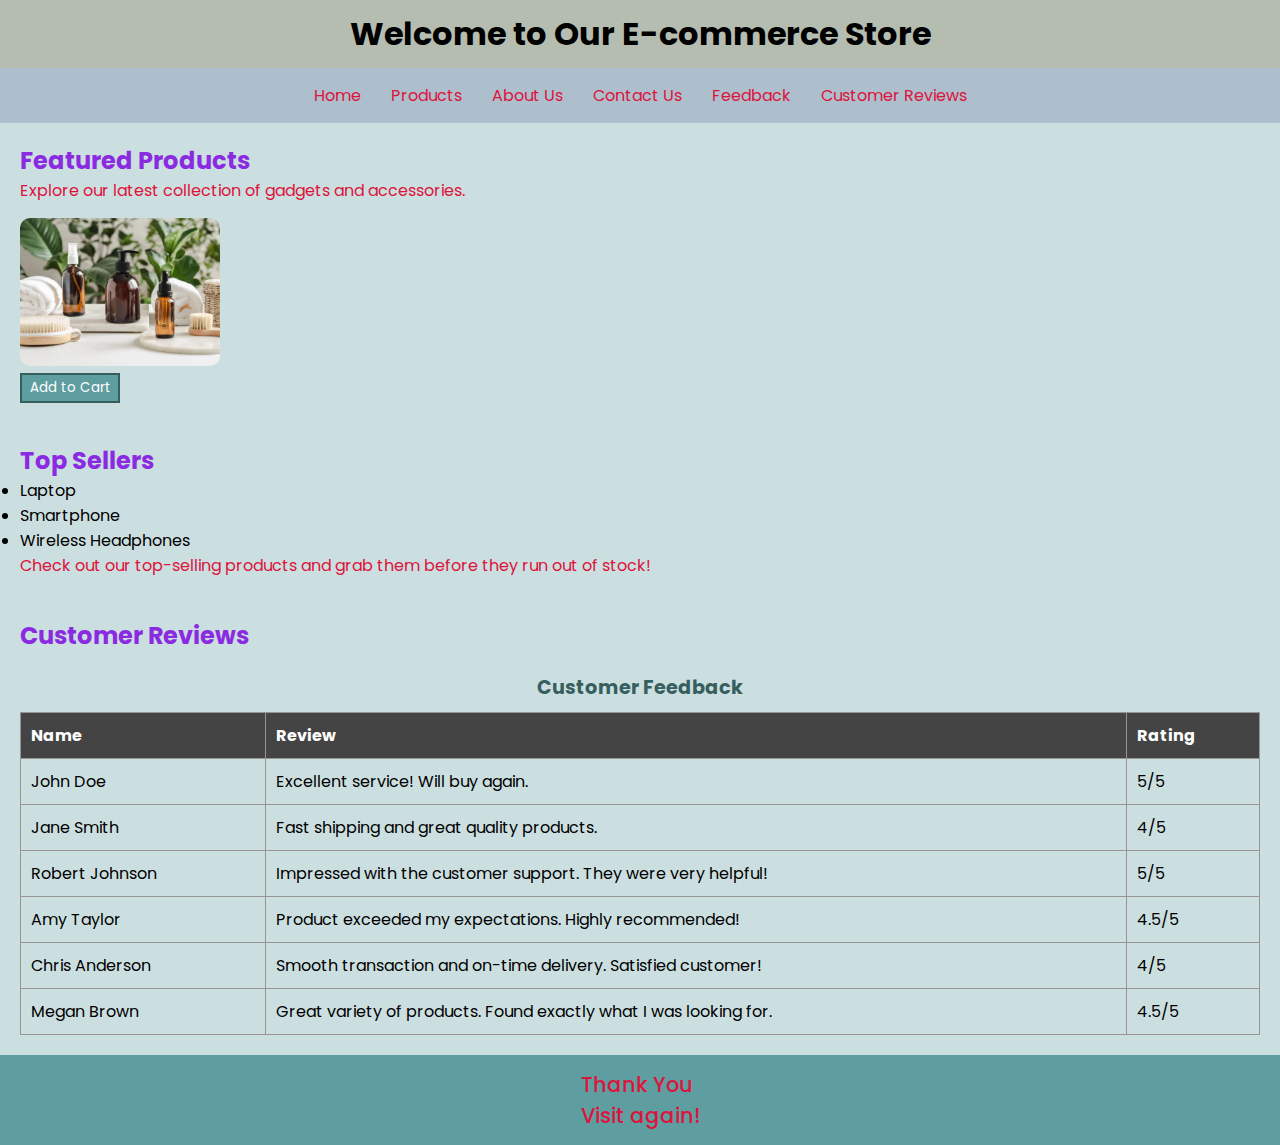
<file: task1/index.html>
<!DOCTYPE html>
<html lang="en">

<head>
    <meta charset="UTF-8">
    <meta name="viewport" content="width=device-width, initial-scale=1.0">
    <title>E-commerce Website</title>
    <link rel="stylesheet" href="styles.css">
</head>

<body>

    <header>
        <h1>Welcome to Our E-commerce Store</h1>
    </header>

    <nav>
        <ul>
            <li><a href="#">Home</a></li>
            <li><a href="#">Products</a></li>
            <li><a href="#">About Us</a></li>
            <li><a href="#">Contact Us</a></li>
            <li><a href="#">Feedback</a></li>
            <li><a href="#">Customer Reviews</a></li>
        </ul>
    </nav>

    <section>
        <h2>Featured Products</h2>

        <p id="product-description" class="highlight">Explore our latest collection of gadgets and accessories.</p>

        <img src="product-image.webp" alt="Product Image" style="max-width: 100%; height: auto; margin-top: 15px;">
        <br>
        <button onclick="addToCart()">Add to Cart</button>
    </section>

    <section>
        <h2>Top Sellers</h2>

        <ul>
            <li>Laptop</li>
            <li>Smartphone</li>
            <li>Wireless Headphones</li>
        </ul>

        <p>Check out our top-selling products and grab them before they run out of stock!</p>

        <i class="fas fa-star"></i> <i class="fas fa-star"></i> <i class="fas fa-star"></i> <i class="fas fa-star"></i>
        <i class="fas fa-star"></i>
    </section>

    <section>
        <h2>Customer Reviews</h2>

        <table>
            <caption>Customer Feedback</caption>
            <thead>
                <tr>
                    <th>Name</th>
                    <th>Review</th>
                    <th>Rating</th>
                </tr>
            </thead>
            <tbody>
                <tr>
                    <td>John Doe</td>
                    <td>Excellent service! Will buy again.</td>
                    <td>5/5</td>
                </tr>
                <tr>
                    <td>Jane Smith</td>
                    <td>Fast shipping and great quality products.</td>
                    <td>4/5</td>
                </tr>
                <tr>
                    <td>Robert Johnson</td>
                    <td>Impressed with the customer support. They were very helpful!</td>
                    <td>5/5</td>
                </tr>
                <tr>
                    <td>Amy Taylor</td>
                    <td>Product exceeded my expectations. Highly recommended!</td>
                    <td>4.5/5</td>
                </tr>
                <tr>
                    <td>Chris Anderson</td>
                    <td>Smooth transaction and on-time delivery. Satisfied customer!</td>
                    <td>4/5</td>
                </tr>
                <tr>
                    <td>Megan Brown</td>
                    <td>Great variety of products. Found exactly what I was looking for.</td>
                    <td>4.5/5</td>
                </tr>

            </tbody>
        </table>
    </section>
    <footer>
        <p>Thank You <br> Visit again!</p>
    </footer>

    <script>
        function addToCart() {
            alert("Product added to cart!");
        }
    </script>

</body>

</html>
</file>
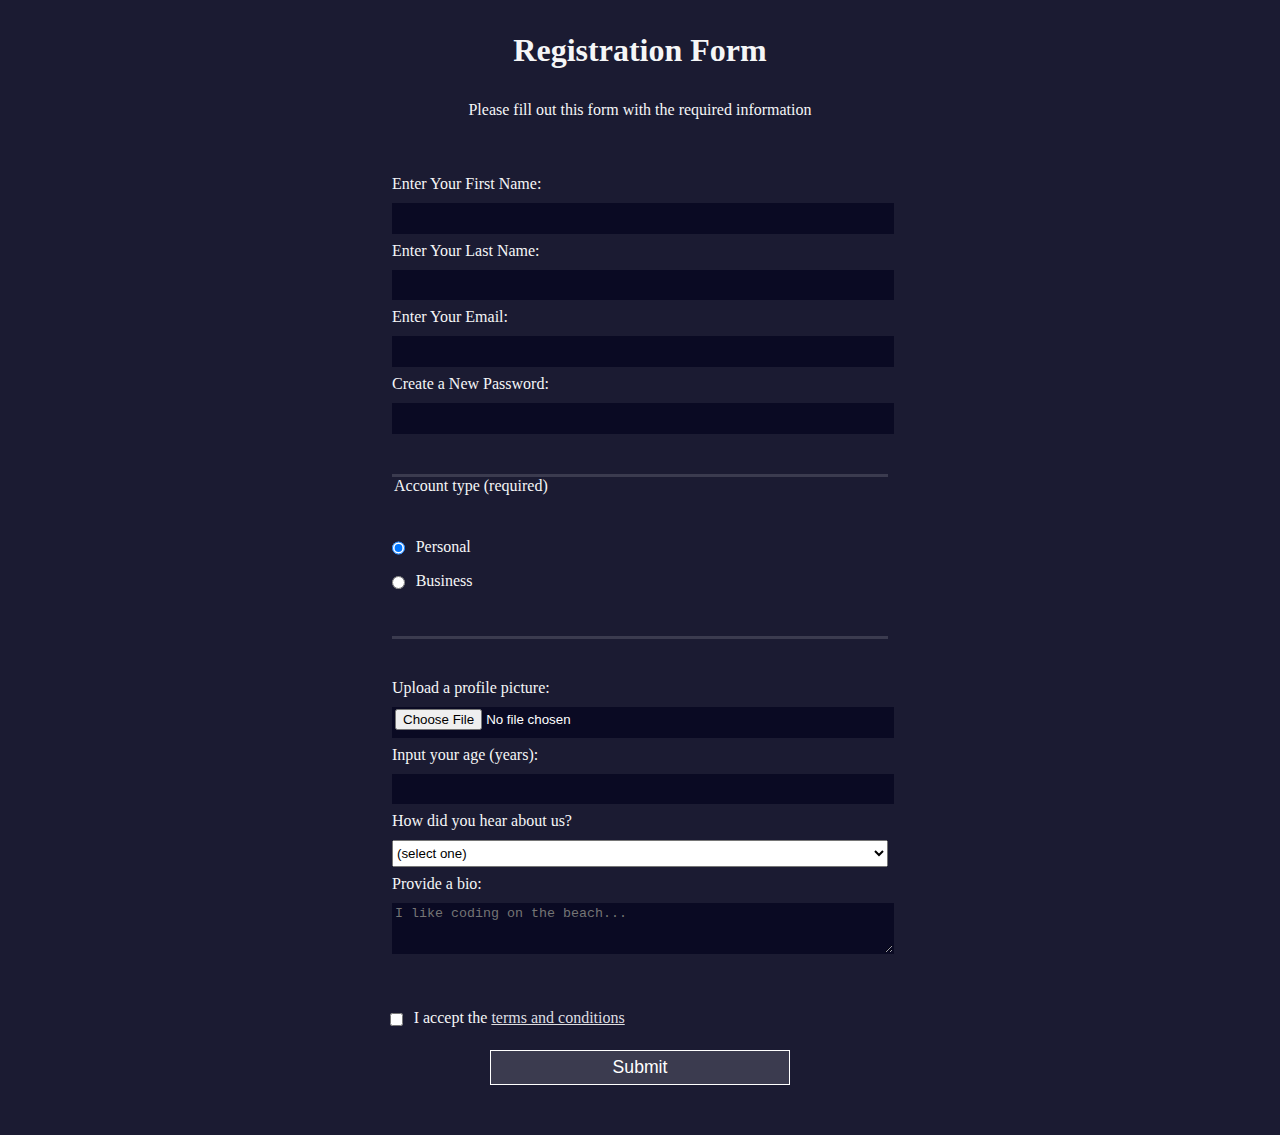
<file: task2/index.html>
<!DOCTYPE html>
<html lang="en">
  <head>
    <meta charset="UTF-8">
    <title>Registration Form</title>
    <link rel="stylesheet" href="styles.css" />
  </head>
  <body>
    <h1>Registration Form</h1>
    <p>Please fill out this form with the required information</p>
    <form method="post" action='https://register-demo.freecodecamp.org'>
      <fieldset>
        <label for="first-name">Enter Your First Name: <input id="first-name" name="first-name" type="text" required /></label>
        <label for="last-name">Enter Your Last Name: <input id="last-name" name="last-name" type="text" required /></label>
        <label for="email">Enter Your Email: <input id="email" name="email" type="email" required /></label>
        <label for="new-password">Create a New Password: <input id="new-password" name="new-password" type="password" pattern="[a-z0-5]{8,}" required /></label>
      </fieldset>
      <fieldset>
        <legend>Account type (required)</legend>
        <label for="personal-account"><input id="personal-account" type="radio" name="account-type" class="inline" checked /> Personal</label>
        <label for="business-account"><input id="business-account" type="radio" name="account-type" class="inline" /> Business</label>
      </fieldset>
      <fieldset>
        <label for="profile-picture">Upload a profile picture: <input id="profile-picture" type="file" name="file" /></label>
        <label for="age">Input your age (years): <input id="age" type="number" name="age" min="13" max="120" /></label>
        <label for="referrer">How did you hear about us?
          <select id="referrer" name="referrer">
            <option value="">(select one)</option>
            <option value="1">freeCodeCamp News</option>
            <option value="2">freeCodeCamp YouTube Channel</option>
            <option value="3">freeCodeCamp Forum</option>
            <option value="4">Other</option>
          </select>
        </label>
        <label for="bio">Provide a bio:
          <textarea id="bio" name="bio" rows="3" cols="30" placeholder="I like coding on the beach..."></textarea>
        </label>
      </fieldset>
      <label for="terms-and-conditions">
        <input class="inline" id="terms-and-conditions" type="checkbox" required name="terms-and-conditions" /> I accept the <a href="https://www.freecodecamp.org/news/terms-of-service/">terms and conditions</a>
      </label>
      <input type="submit" value="Submit" />
    </form>
  </body>
</html>
</file>
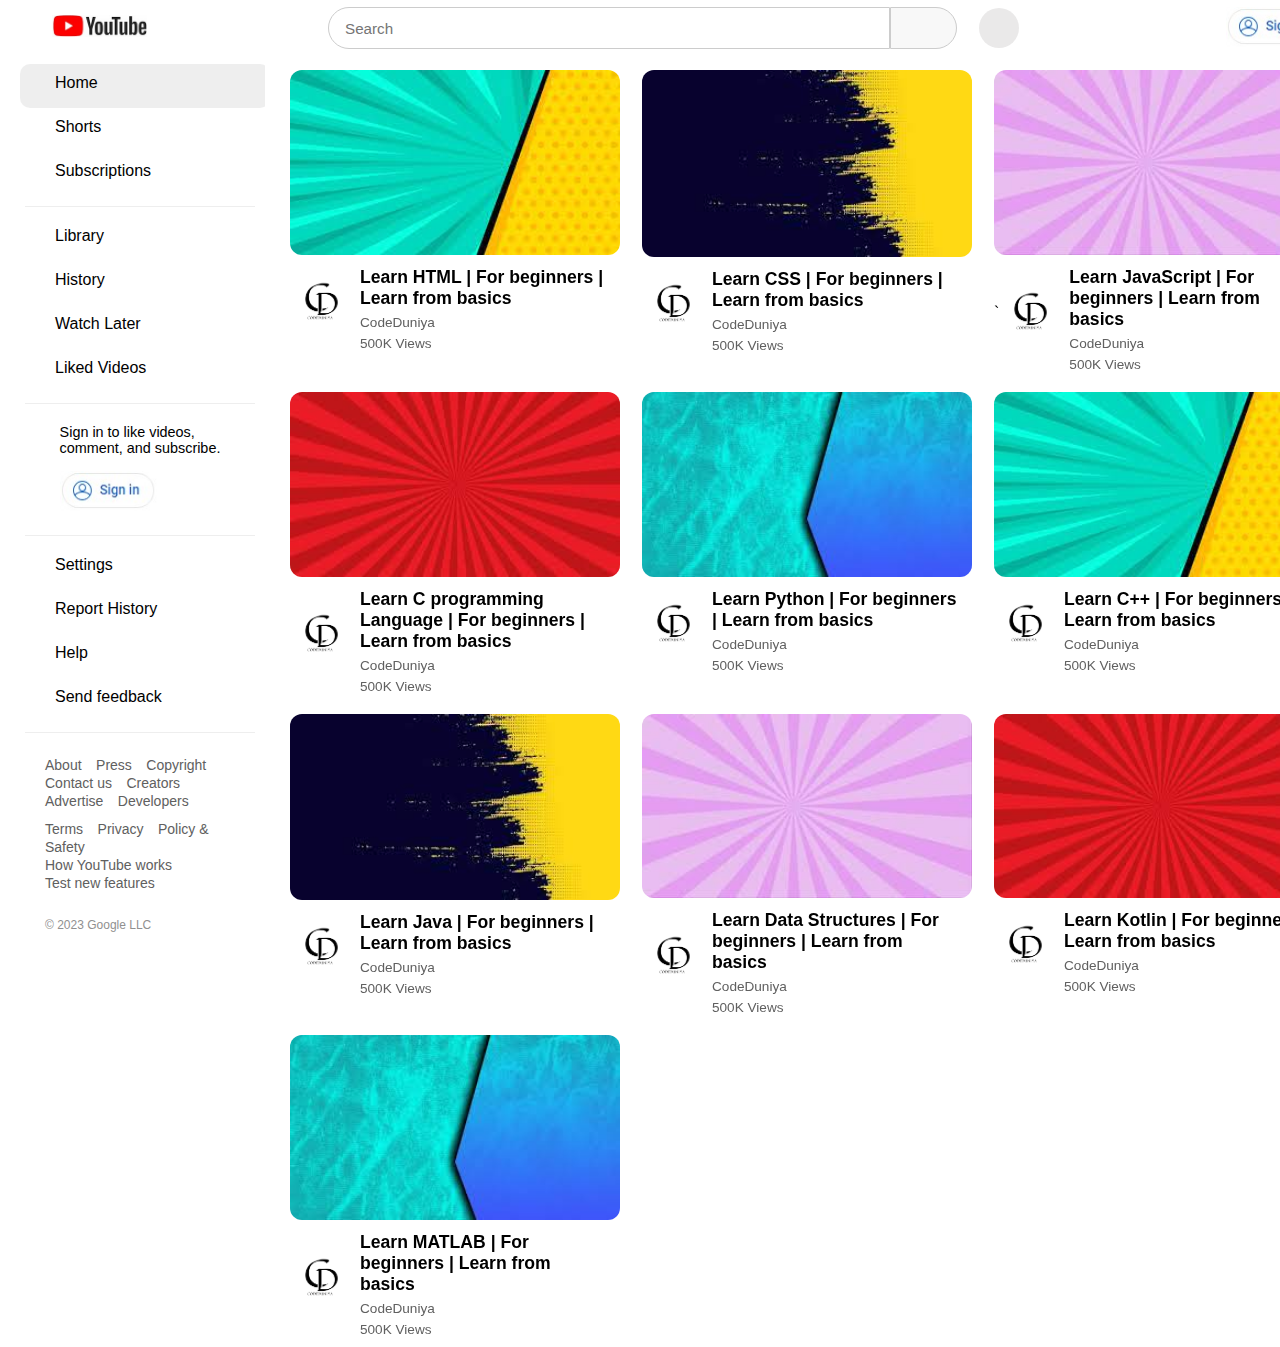
<file: Flexbox-layout-task6 (Shabnam)/flexbox-layout.html>
<!DOCTYPE html>
<html lang="en">

<head>
    <meta charset="UTF-8">
    <meta name="viewport" content="width=device-width, initial-scale=1.0">
    <title>Youtube</title>
    <link rel="stylesheet" href="flexbox-layout.css">
    <link rel="stylesheet" href="https://cdnjs.cloudflare.com/ajax/libs/font-awesome/6.4.2/css/all.min.css"
        integrity="sha512-z3gLpd7yknf1YoNbCzqRKc4qyor8gaKU1qmn+CShxbuBusANI9QpRohGBreCFkKxLhei6S9CQXFEbbKuqLg0DA=="
        crossorigin="anonymous" referrerpolicy="no-referrer">
</head>

<body>
    <header>
        <div class="nav_bar">
            <div class="logo">
                <div class="bars">
                    <i class="fa-solid fa-bars"></i>
                </div>
                <div class="logo_img">
                    <img src="ytlogo1.jpg" alt="logo" height="22px" width="95px">
                </div>
            </div>

            <div class="search_bar">
                <input type="text" placeholder="Search" id="searchbox">
                <div class="search_icon">
                    <i class="fa-solid fa-magnifying-glass"></i>
                </div>
                <div class="mic">
                    <div class="mic_icon">
                        <i class="fa-solid fa-microphone"></i>
                    </div>
                </div>
            </div>

            <div class="menu_signin">
                <div class="menu">
                    <i class="fa-solid fa-ellipsis-vertical"></i>
                </div>
                <div class="signin">
                    <img src="signin.jpg" alt="signinimg" height="40px" width="97px">
                </div>
            </div>
        </div>
    </header>

    <div class="youtube_bottom_section">
        <div class="youtube_sidebar">
            <div class="sidebar_elements selected">
                <i class="fa-solid fa-house" style="color: #000000;"></i>
                <p>Home</p>
            </div>
            <div class="sidebar_elements">
                <i class="fa-solid fa-play" style="color: #000000;"></i>
                <p>Shorts</p>
            </div>
            <div class="sidebar_elements">
                <i class="fa-solid fa-video" style="color: #000000;"></i>
                <p>Subscriptions</p>
            </div>
            <div class="sidebar_hr"></div>
            <div class="sidebar_elements">
                <i class="fa-solid fa-photo-film" style="color: #000000;"></i>
                <p>Library</p>
            </div>
            <div class="sidebar_elements">
                <i class="fa-solid fa-clock-rotate-left" style="color: #000000;"></i>
                <p>History</p>
            </div>
            <div class="sidebar_elements">
                <i class="fa-regular fa-clock" style="color: #000000;"></i>
                <p>Watch Later</p>
            </div>
            <div class="sidebar_elements">
                <i class="fa fa-thumbs-up" style="color: #000000;"></i>
                <p>Liked Videos</p>
            </div>
            <div class="sidebar_hr"></div>
            <div class="signin_bar">
                <p>Sign in to like videos, <br>comment, and subscribe.</p>
                <div class="signin_sidebar">
                    <img src="signin.jpg" alt="signinimg" height="40px" width="97px">
                </div>
            </div>
            <div class="sidebar_hr"></div>
            <div class="sidebar_elements">
                <i class="fa-solid fa-gear" style="color: #000000;"></i>
                <p>Settings</p>
            </div>
            <div class="sidebar_elements">
                <i class="fa-regular fa-flag" style="color: #000000;"></i>
                <p>Report History</p>
            </div>
            <div class="sidebar_elements">
                <i class="fa-regular fa-circle-question" style="color: #000000;"></i>
                <p>Help</p>
            </div>
            <div class="sidebar_elements">
                <i class="fa-regular fa-comment-dots" style="color: #000000;"></i>
                <p>Send feedback</p>
            </div>
            <div class="sidebar_hr"></div>
            <div class="extra">
                <div class="one">
                    <span>About</span>
                    <span>Press</span>
                    <span>Copyright</span>
                    <span>Contact us</span>
                    <span>Creators</span>
                    <span>Advertise</span>
                    <span>Developers</span>
                </div>
                <div class="two">
                    <span>Terms</span>
                    <span>Privacy</span>
                    <span>Policy & Safety</span><br>
                    <span>How YouTube works</span><br>
                    <span>Test new features</span>
                </div>
                <div class="three">
                    © 2023 Google LLC
                </div>
            </div>
        </div>
        <div class="youtube_videos">
            <div class="ytvideo">
                <img src="tn1.jfif" alt="firstVideo" class="yttn">
                <div class="videoDetails">
                    <img src="cn.png" alt="cn" class="cname">
                    <div class="videoDetailsText">
                        <p class="ytVideoTitle">Learn HTML | For beginners | Learn from basics</p>
                        <p class="ytChannelName">CodeDuniya</p>
                        <p class="ytVideoViews">500K Views</p>
                    </div>
                </div>
            </div>
            <div class="ytvideo">
                <img src="tn2.jfif" alt="secondVideo" class="yttn">
                <div class="videoDetails">
                    <img src="cn.png" alt="cn" class="cname">
                    <div class="videoDetailsText">
                        <p class="ytVideoTitle">Learn CSS | For beginners | Learn from basics</p>
                        <p class="ytChannelName">CodeDuniya</p>
                        <p class="ytVideoViews">500K Views</p>
                    </div>
                </div>
            </div>
            <div class="ytvideo">
                <img src="tn3.jfif" alt="thirdVideo" class="yttn">
                <div class="videoDetails">
           `         <img src="cn.png" alt="cn" class="cname">
                    <div class="videoDetailsText">
                        <p class="ytVideoTitle">Learn JavaScript | For beginners | Learn from basics</p>
                        <p class="ytChannelName">CodeDuniya</p>
                        <p class="ytVideoViews">500K Views</p>
                    </div>
                </div>
            </div>
            <div class="ytvideo">
                <img src="tn4.jfif" alt="fourthVideo" class="yttn">
                <div class="videoDetails">
                    <img src="cn.png" alt="cn" class="cname">
                    <div class="videoDetailsText">
                        <p class="ytVideoTitle">Learn C programming Language | For beginners | Learn from basics</p>
                        <p class="ytChannelName">CodeDuniya</p>
                        <p class="ytVideoViews">500K Views</p>
                    </div>
                </div>
            </div>
            <div class="ytvideo">
                <img src="tn5.jfif" alt="fifthVideo" class="yttn">
                <div class="videoDetails">
                    <img src="cn.png" alt="cn" class="cname">
                    <div class="videoDetailsText">
                        <p class="ytVideoTitle">Learn Python | For beginners | Learn from basics</p>
                        <p class="ytChannelName">CodeDuniya</p>
                        <p class="ytVideoViews">500K Views</p>
                    </div>
                </div>
            </div>
            <div class="ytvideo">
                <img src="tn1.jfif" alt="sixthVideo" class="yttn">
                <div class="videoDetails">
                    <img src="cn.png" alt="cn" class="cname">
                    <div class="videoDetailsText">
                        <p class="ytVideoTitle">Learn C++ | For beginners | Learn from basics</p>
                        <p class="ytChannelName">CodeDuniya</p>
                        <p class="ytVideoViews">500K Views</p>
                    </div>
                </div>
            </div>
            <div class="ytvideo">
                <img src="tn2.jfif" alt="seventhVideo" class="yttn">
                <div class="videoDetails">
                    <img src="cn.png" alt="cn" class="cname">
                    <div class="videoDetailsText">
                        <p class="ytVideoTitle">Learn Java | For beginners | Learn from basics</p>
                        <p class="ytChannelName">CodeDuniya</p>
                        <p class="ytVideoViews">500K Views</p>
                    </div>
                </div>
            </div>
            <div class="ytvideo">
                <img src="tn3.jfif" alt="eighthVideo" class="yttn">
                <div class="videoDetails">
                    <img src="cn.png" alt="cn" class="cname">
                    <div class="videoDetailsText">
                        <p class="ytVideoTitle">Learn Data Structures | For beginners | Learn from basics</p>
                        <p class="ytChannelName">CodeDuniya</p>
                        <p class="ytVideoViews">500K Views</p>
                    </div>
                </div>
            </div>
            <div class="ytvideo">
                <img src="tn4.jfif" alt="ninthVideo" class="yttn">
                <div class="videoDetails">
                    <img src="cn.png" alt="cn" class="cname">
                    <div class="videoDetailsText">
                        <p class="ytVideoTitle">Learn Kotlin | For beginners | Learn from basics</p>
                        <p class="ytChannelName">CodeDuniya</p>
                        <p class="ytVideoViews">500K Views</p>
                    </div>
                </div>
            </div>
            <div class="ytvideo">
                <img src="tn5.jfif" alt="tenthVideo" class="yttn">
                <div class="videoDetails">
                    <img src="cn.png" alt="cn" class="cname">
                    <div class="videoDetailsText">
                        <p class="ytVideoTitle">Learn MATLAB | For beginners | Learn from basics</p>
                        <p class="ytChannelName">CodeDuniya</p>
                        <p class="ytVideoViews">500K Views</p>
                    </div>
                </div>
            </div>
        </div>
    </div>
</body>

</html>
</file>
<file: task1/styles.css>
@import url('https://fonts.googleapis.com/css2?family=Poppins:wght@100;300;400;500;600&display=swap');

* {
    font-family: 'Poppins', sans-serif;
    margin: 0;
    padding: 0;
    box-sizing: border-box;
}

body {
    margin: 0;
    padding: 0;
    background-color: #ccdfe0;
}

header {
    background-color: #b5bdb0;
    color: #000;
    text-align: center;
    padding: 10px;
}

nav {
    background-color: #adbfcc;
    padding: 15px;
}

nav ul {
    list-style: none;
    margin: 0;
    padding: 0;
    display: flex;
    justify-content: center;
}

nav li {
    margin: 0 15px;
}

nav ul li a {
    text-decoration: none;
    color: crimson;
    cursor: pointer;
    position: relative;
}

nav ul li a::after {
    content: '';
    width: 0;
    height: 3px;
    background:blueviolet;
    position: absolute;
    left: 0;
    bottom: -3px;
    transition: 0.5s;
}

nav ul li a:hover::after {
    width: 100%;
}

section {
    padding: 20px;
}

table {
    width: 100%;
    border-collapse: collapse;
    margin-top: 20px;
}

th,
td {
    border: 1px solid #999393;
    padding: 10px;
    text-align: left;
}

th {
    background-color: #444;
    color: #fff;
}

caption {
    font-size: 1.2em;
    font-weight: bold;
    margin-bottom: 10px;
}

img {
    height: 200px;
    width: 200px;
    border-radius: 10px;
}

h2{
    color: blueviolet;
}
p{
    color: crimson;
}
button {
    height: 30px;
    width: 100px;
    background-color: cadetblue;
    border: 2px solid #375e5f;
    color: white;
}
caption{
    color: #375e5f;
}
footer{
    height: 90px;
    width: 100%;
    font-size: 1.3rem;
    font-weight: 500;
    display: flex;
    align-items: center;
    justify-content: center;
    background-color: cadetblue;
}
</file>
<file: task2/styles.css>
body {
    width: 100%;
    height: 100vh;
    margin: 0;
    background-color: #1b1b32;
    color: #f5f6f7;
    font-family: Tahoma;
    font-size: 16px;
  }
  
  h1, p {
    margin: 1em auto;
    text-align: center;
  }
  
  form {
    width: 60vw;
    max-width: 500px;
    min-width: 300px;
    margin: 0 auto;
    padding-bottom: 2em;
  }
  
  fieldset {
    border: none;
    padding: 2rem 0;
    border-bottom: 3px solid #3b3b4f;
  }
  
  fieldset:last-of-type {
    border-bottom: none;
  }
  
  label {
    display: block;
    margin: 0.5rem 0;
  }
  
  input,
  textarea,
  select {
    margin: 10px 0 0 0;
    width: 100%;
    min-height: 2em;
  }
  
  input, textarea {
    background-color: #0a0a23;
    border: 1px solid #0a0a23;
    color: #ffffff;
  }
  
  .inline {
    width: unset;
    margin: 0 0.5em 0 0;
    vertical-align: middle;
  }
  
  input[type="submit"] {
    display: block;
    width: 60%;
    margin: 1em auto;
    height: 2em;
    font-size: 1.1rem;
    background-color: #3b3b4f;
    border-color: white;
    min-width: 300px;
  }
  
  input[type="file"] {
    padding: 1px 2px;
  }
  
  .inline{
    display: inline; 
  }
  
  a {
    color: #dfdfe2;
  }
</file>
<file: Flexbox-layout-task6 (Shabnam)/flexbox-layout.css>
* {
    border: border-box;
    margin: 0;
    font-family: Arial, Helvetica, sans-serif;
}
body {
    width: 100%;
    height: 100%;
    overflow-x:hidden;
    display: flex;
    flex-wrap: wrap;
    margin: 0;
    max-width: fit-content;
}
.nav_bar {
    height: 56px;
    color: black;
    background-color: white;
    padding: 0px 16px;
    font-size: 10px;
    display: flex;
    align-items: center;
    justify-content: center;
    position: fixed;
    z-index: 1;
}
.logo_img {
    background-size: cover;
    background-repeat: no-repeat;
    padding: 14px;
    cursor: pointer;
}
.logo {
    display: flex;
    align-items: center;
    justify-content: center;
    height: 56px;
    width: 150px;
    font-size: 18px;
    padding-right: 80px;
}
.bars {
    padding: 8px;
    cursor: pointer;
}
.search_bar {
    width: 750px;
    margin: 0px 50px;
    display: flex;
    align-items: center;
    justify-content: flex-start;
    padding-right: 90px;
}
#searchbox {
    height: 40px;
    width: 540px;
    background-color: #ffffff;
    font-size: 0.95rem;
    padding: 0px 4px 0px 16px;
    margin: 0px 0px 0px 32px;
    border: 1px solid #cccccc;
    border-top-left-radius: 25px;
    border-bottom-left-radius: 25px;
}
.search_icon {
    height: 40px;
    width: 65px;
    display: flex;
    align-items: center;
    justify-content: center;
    border: 1px solid #cccccc;
    border-top-right-radius: 25px;
    border-bottom-right-radius: 25px;
    font-size: 1.2rem;
    font-weight: lighter;
    background-color: #f8f8f8;
    color: black;
    cursor: pointer;
}
.mic {
    height: 40px;
    width: 40px;
    display: flex;
    align-items: center;
    justify-content: center;
    background-color: #d4d2d27d;
    border-radius: 50px;
    margin-left: 22px;
}
.mic_icon {
    font-size: 1.2rem;
    color: black;
    cursor: pointer;
}
.menu_signin {
    display: flex;
    align-items: center;
    justify-content: center;
    padding-right: 5px;
    margin-left: -10px;
}
.menu i {
    font-size: 1.1rem;
    padding: 25px;
    cursor: pointer;
}
.signin {
    cursor: pointer;
}
.youtube_sidebar {
    margin-left: 15px;
    display: flex;
    align-items: center;
    flex-direction: column;
    flex: 0 0 250px;
    flex-grow: 1;
    width: 230px;
    background-color: white;
    height: 100vh;
    padding: 10px;
    margin-top: 54px;
    position: fixed;
    overflow-y: scroll;
}
.youtube_bottom_section {
    display: flex;
    flex-direction: row;
}
.sidebar_elements {
    display: flex;
    align-items: center;
    flex-direction: row;
    width: 100%;
    margin-left: 10px;
    margin-bottom: 0px;
    cursor: pointer;
    padding: 10px;
}
.sidebar_elements p {
    font-size: 1rem;
    font-weight: 500;
    padding-left: 25px;
    margin-bottom: 6px;
}
.selected {
    background-color: #e5e5e5ab;
    border-radius: 10px;
}
.sidebar_elements:hover {
    background-color: #e5e5e5ab;
    border-radius: 10px;
}
.sidebar_elements i {
    font-size: 1rem;
}
.sidebar_hr {
    height: 1.5px;
    border-top: 1px solid #e5e5e5ab;
    width: 100%;
    margin: 10px;
}
.signin_sidebar img {
    cursor: pointer;
}
.signin_bar {
    padding: 10px 32px;
}
.signin_bar p {
    font-size: 0.9rem;
    padding-bottom: 15px;
}
.extra {
    padding: 10px 20px;
}
.extra span {
    font-size: 14px;
    margin-right: 10px;
    cursor: pointer;
    color: #606060;
    font-weight: 500;
    font-style: bold;
}
.one,
.two {
    margin: 3px 0px 10px 0px;
}
.three {
    font-size: 12px;
    padding: 16px 0px;
    color: #909090;
    margin-bottom: 35px;
}
.youtube_videos{
    margin-top: 60px;
    display: flex;
    flex-wrap: wrap;
    flex: 1;
    margin-left: 30px;
    width: 100%;
    position: relative;
    left: 250px;
    margin-right: 15px;
}
.cname{
    height: 60px;
    width: 60px;
    border-radius: 50px;
    cursor: pointer;
}
.videoDetails{
    display: flex;
    align-items: center; 
    flex-direction: row;
}
.ytvideo{
    display: flex;
    flex-direction: column;
    height: fit-content;
    width: 330px;
    padding: 10px;
    cursor: pointer;
    margin-right: 2px;
}
.videoDetailsText{
    display: flex;
    flex-direction: column;
}
.ytVideoTitle{
    font-size: 1.1rem;
    color: #000;
    font-weight: 550;
    margin: 12px 10px 0px 10px;
}
.ytChannelName,.ytVideoViews{
    font-size: 0.85rem;
    color: #606060;
    font-weight: 400;
    margin: 6px 10px 0px 10px;
}
img.yttn{
    border-radius: 12px;
}
</file>
